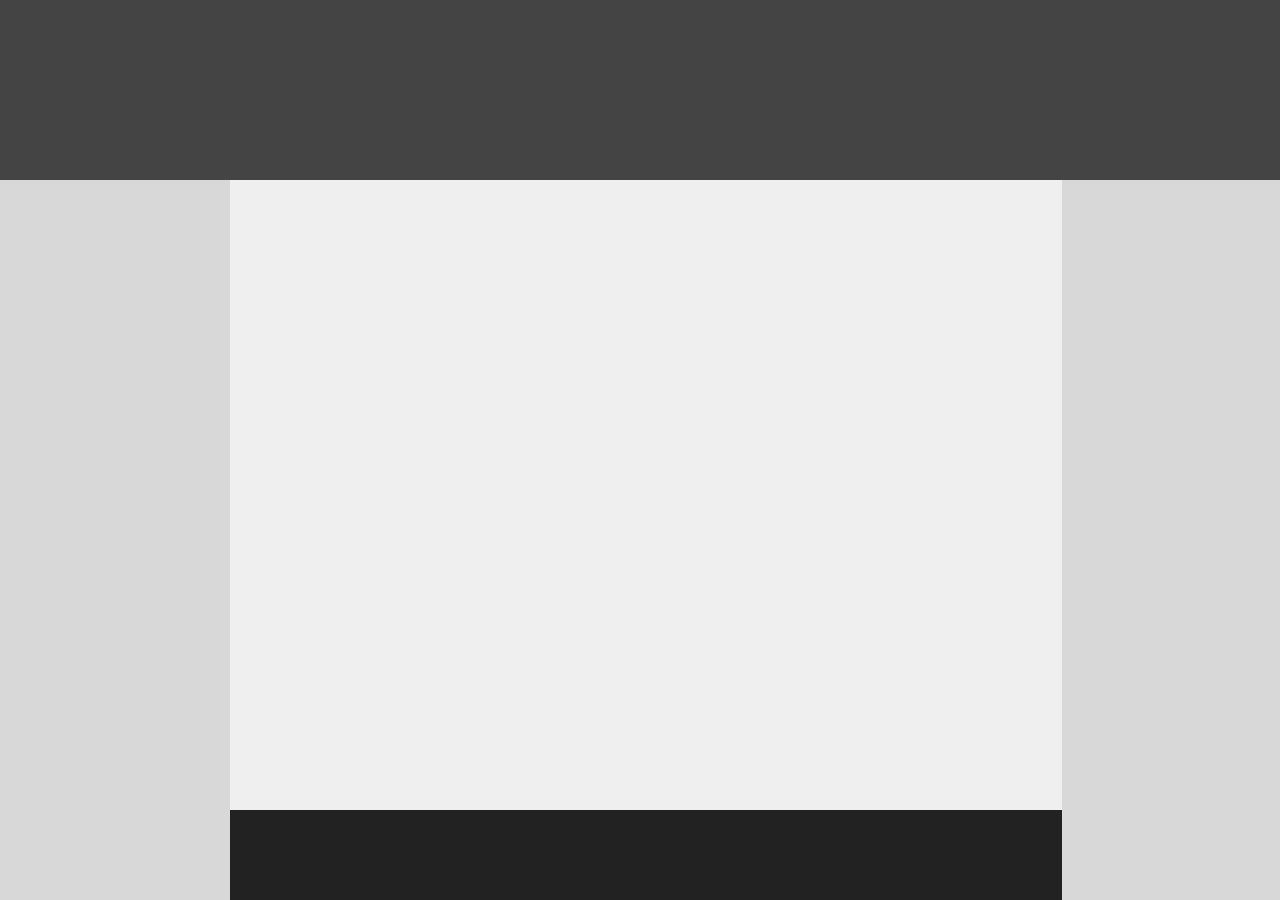
<file: first/index.html>
<!-- Put your HTML HERE, make sure to connect your index.css sheet -->
<!DOCTYPE html>
<html lang="en">
<head>
    <meta charset="UTF-8">
    <meta name="viewport" content="width=device-width, initial-scale=1.0">
    <meta http-equiv="X-UA-Compatible" content="ie=edge">
    <link rel="stylesheet" href="index.css">
    
    <title>First</title>
</head>
<body>
    <div class="header">

    </div>

    <div class="sidebar" id="side1">
        

    </div>

    <div class="center">
        

    </div>

    <div class="footer">
            
    
        </div>

    <div class="sidebar" id="side2">
        

    </div>


    
</body>
</html>
</file>
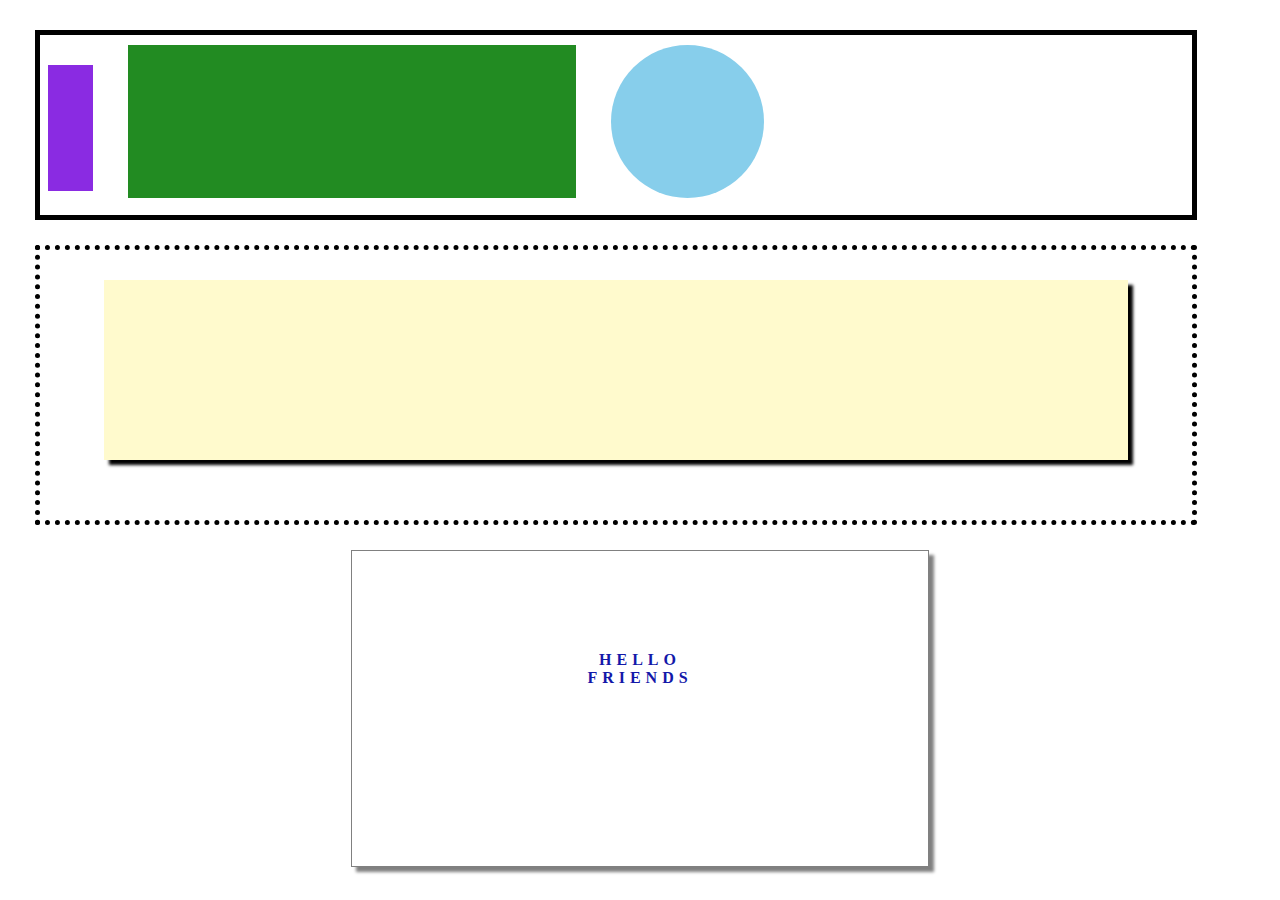
<file: second/index.html>
<!-- Put your HTML HERE, make sure to connect your index.css sheet -->
<!DOCTYPE html>
<html lang="en">
<head>
    <meta charset="UTF-8">
    <meta name="viewport" content="width=device-width, initial-scale=1.0">
    <meta http-equiv="X-UA-Compatible" content="ie=edge">
    <link rel="stylesheet" href="index.css">
    <title>Document</title>
</head>
<body>
    <div class="outerbox" id="boldbox">

        <div class="purp">

        </div>

        <div class="green">

        </div>

        <div class="blue">

        </div>
    </div>

    <div class="outerbox" id="dotbox">

        <div class="yellow">

        </div>

    </div>

    <div class="outerbox" id="hellobox">
        <div class="text">
        <p> HELLO<br />
        FRIENDS
        </p>
        </div>
    </div>


    
</body>
</html>
</file>
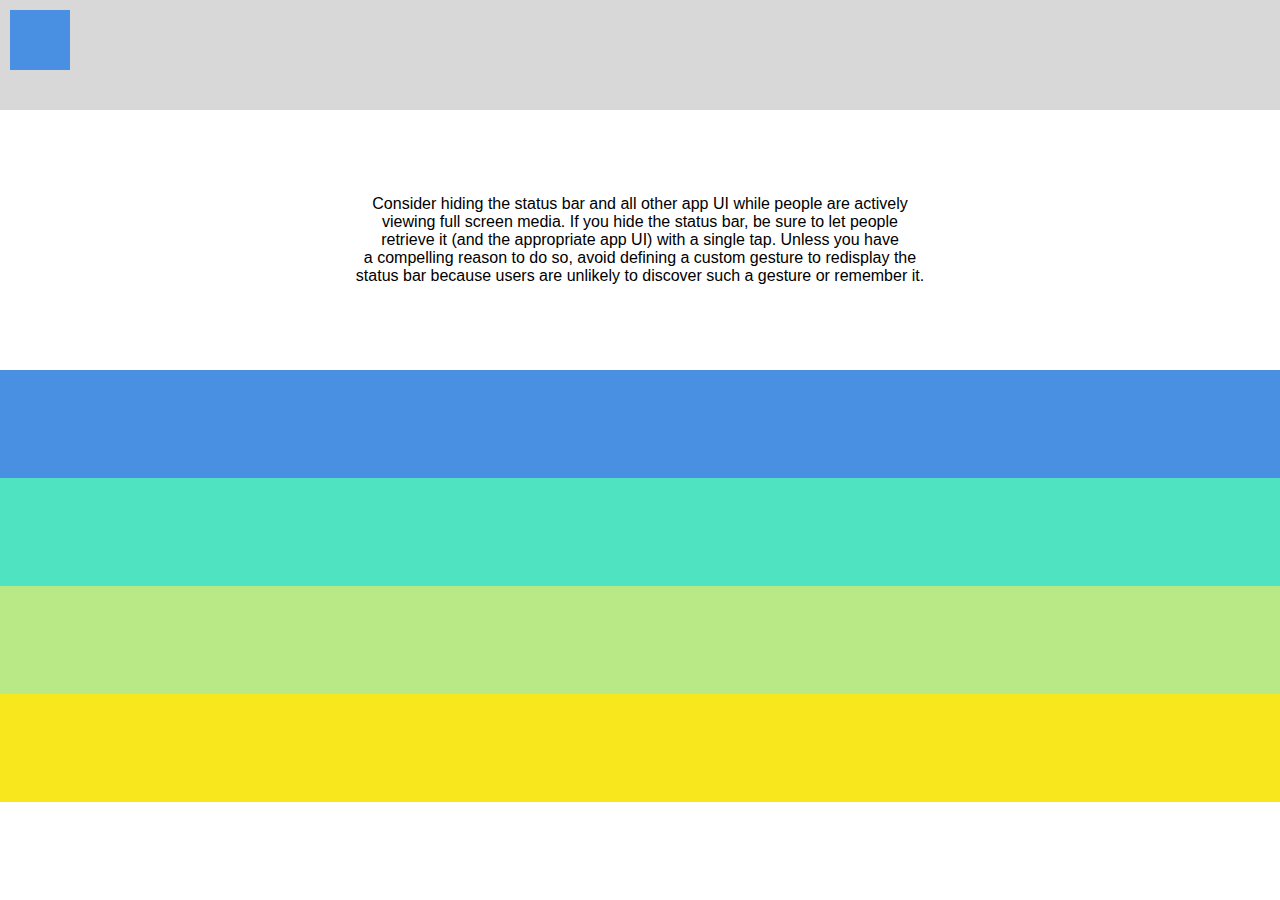
<file: third/index.html>
<!-- Put your HTML HERE, make sure to connect your index.css sheet -->
<!DOCTYPE html>
<html lang="en">
<head>
    <meta charset="UTF-8">
    <meta name="viewport" content="width=device-width, initial-scale=1.0">
    <meta http-equiv="X-UA-Compatible" content="ie=edge">
    <link rel="stylesheet" href="index.css">
    <title>Third</title>
</head>
<body>
    <div class="header">
        <div class="logo">

        </div>

    </div>

    <p>
        Consider hiding the status bar and all other app UI while people are actively<br />
        viewing full screen media. If you hide the status bar, be sure to let people<br />
        retrieve it (and the appropriate app UI) with a single tap.  Unless you have<br />
        a compelling reason to do so, avoid defining a custom gesture to redisplay the<br />
        status bar because users are unlikely to discover such a gesture or remember it.<br />

    </p>

    <div class="one">

    </div>

    <div class="two">

    </div>

    <div class="three">

    </div>

    <div class="four">

    </div>
    
</body>
</html>
</file>
<file: first/index.css>
* {
    margin: 0;
    padding: 0;
}

.header {
    background-color: #444444;
    height: 20vh;

}

.sidebar {
    background-color: #D8D8D8;
    width: 18vw;
    height: 80vh;

}

.center {
    background-color: #EFEFEF;
    float: left;
    width: 65vw;
    height: 70vh;


}

.footer {
    background-color: #222222;
    width: 65vw;
    height: 10vh;
    float: left;


}

#side1 {
    float: left;
}

#side2 {
    width: auto;
}
</file>
<file: second/index.css>
* {
    margin: 5px;
    padding: 0;
}

.outerbox {
    margin: 25px;
    width: 90vw;
}

#boldbox {
    border: 5px solid #000000;
    height: 20vh;


}

.purp {
    background-color: #8A2BE2;
    height: 14vh;
    width: 3.5vw;
    margin: 30px 5px 15px 8px;
    float: left;

}

.green {
    background-color: #228B22;
    height: 17vh;
    width: 35vw;
    float: left;
    margin: 10px 5px 10px 30px;
}

.blue {
    background-color: #87CEEB;
    height: 17vh;
    width: 17vh;
    float: left;
    border-radius: 360px;
    margin: 10px 5px 10px 30px;


}

#dotbox {
    border: 5px dotted #000000;
    height: 30vh;

}

.yellow {
    background-color: #FFFACD;
    height: 20vh;
    width: 80vw;
    box-shadow: 5px 5px 3px black;
    margin: 30px auto;



}

#hellobox {
    width: 45vw;
    height: 35vh;
    border: 1px solid grey;
    box-shadow: 5px 5px 3px grey;
    margin: 0 auto;

}

p {
    font-family: 'Times New Roman', Times, serif;
    letter-spacing: 5px;
    font-size: 1rem;
    color: #1318A9;
    text-align: center;
    font-weight: bold;
}

.text {
    width: 20vw;
    margin: 100px auto;

}
</file>
<file: third/index.css>
* {
    margin: 0;
    padding: 0;
}

p {
    font-family: Arial, Helvetica, sans-serif;
    font-size: 1rem;
    text-align: center;
    padding: 85px 0px;


}

.header {
    background-color: #D8D8D8;
    height: 10vh;
    padding: 10px;

}

.logo {
    background-color:#4A90E2;
    height: 60px;
    width: 60px;
}

.one {
    background-color:#4A90E2;
    height: 12vh;

}

.two {
    background-color:#50E3C2;
    height: 12vh;

}

.three {
    background-color:#B8E986;
    height: 12vh;

}

.four {
    background-color:#F8E71C;
    height: 12vh;

}
</file>
